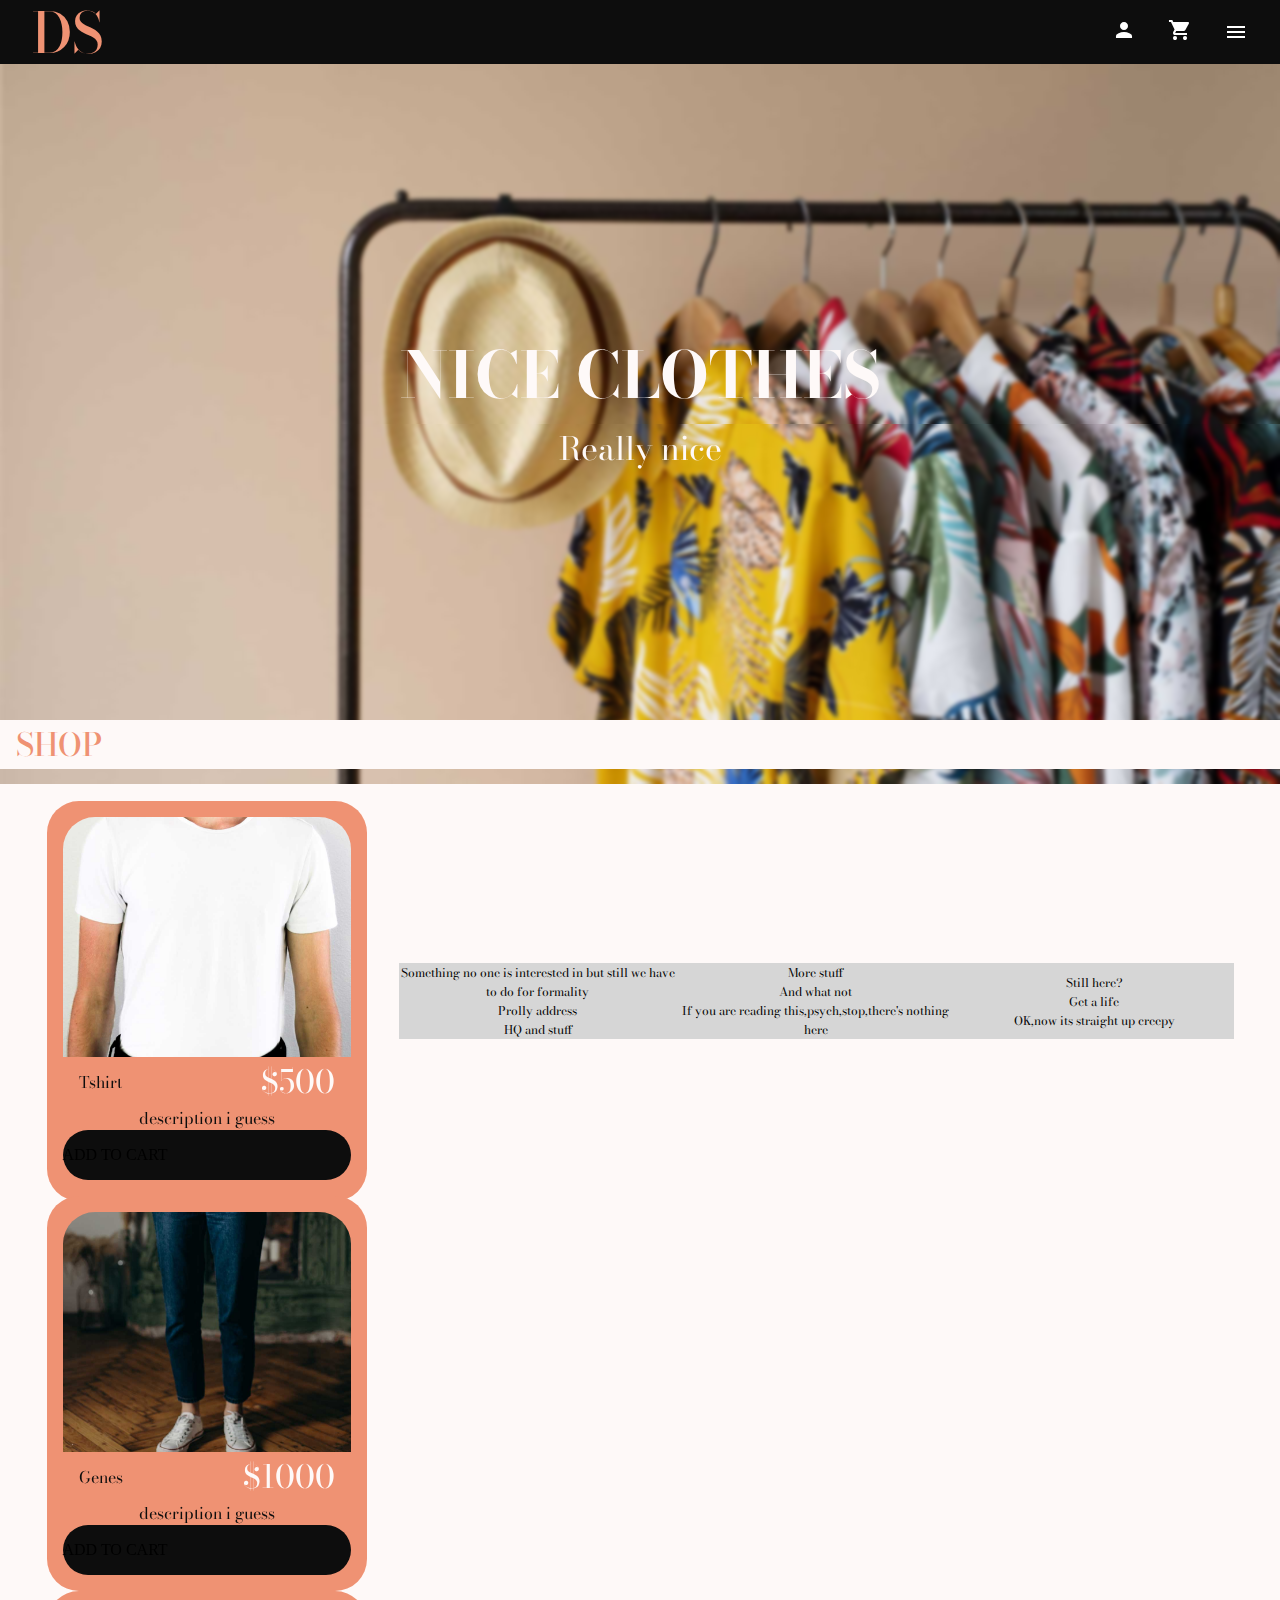
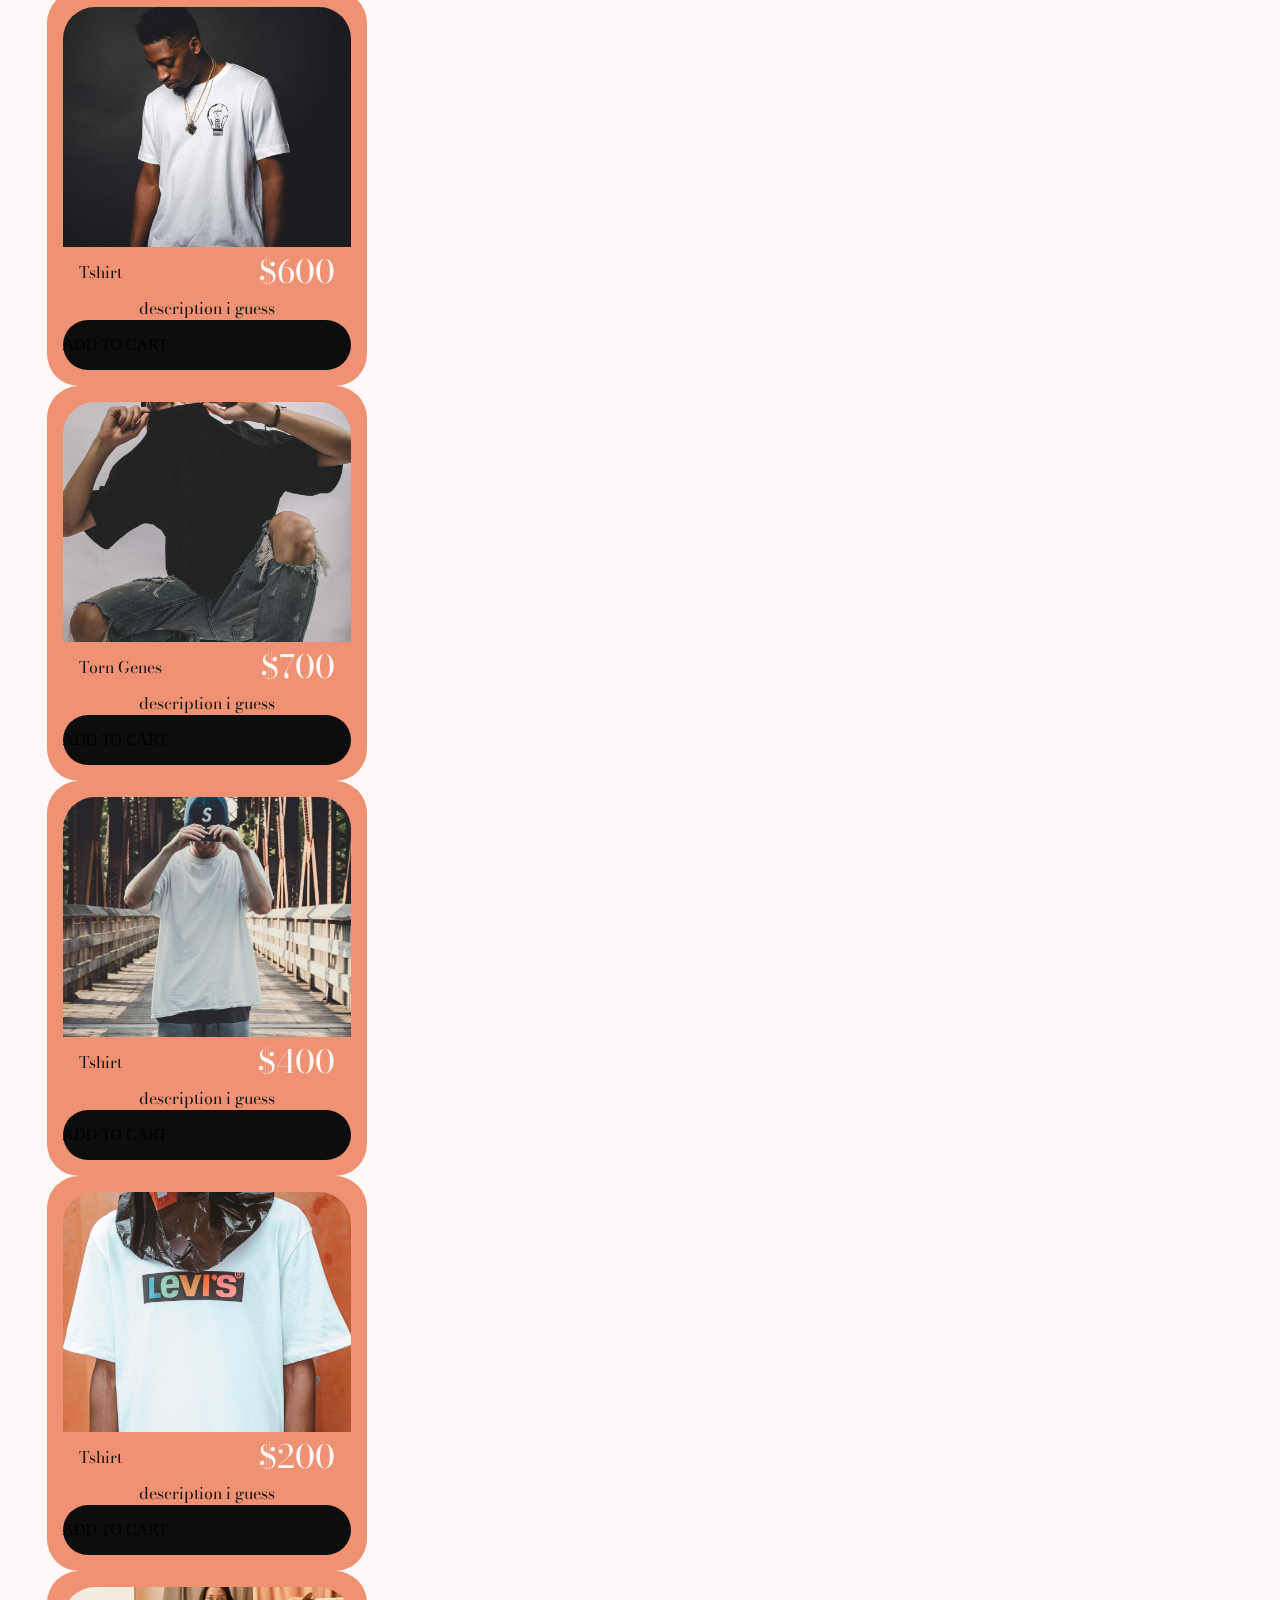
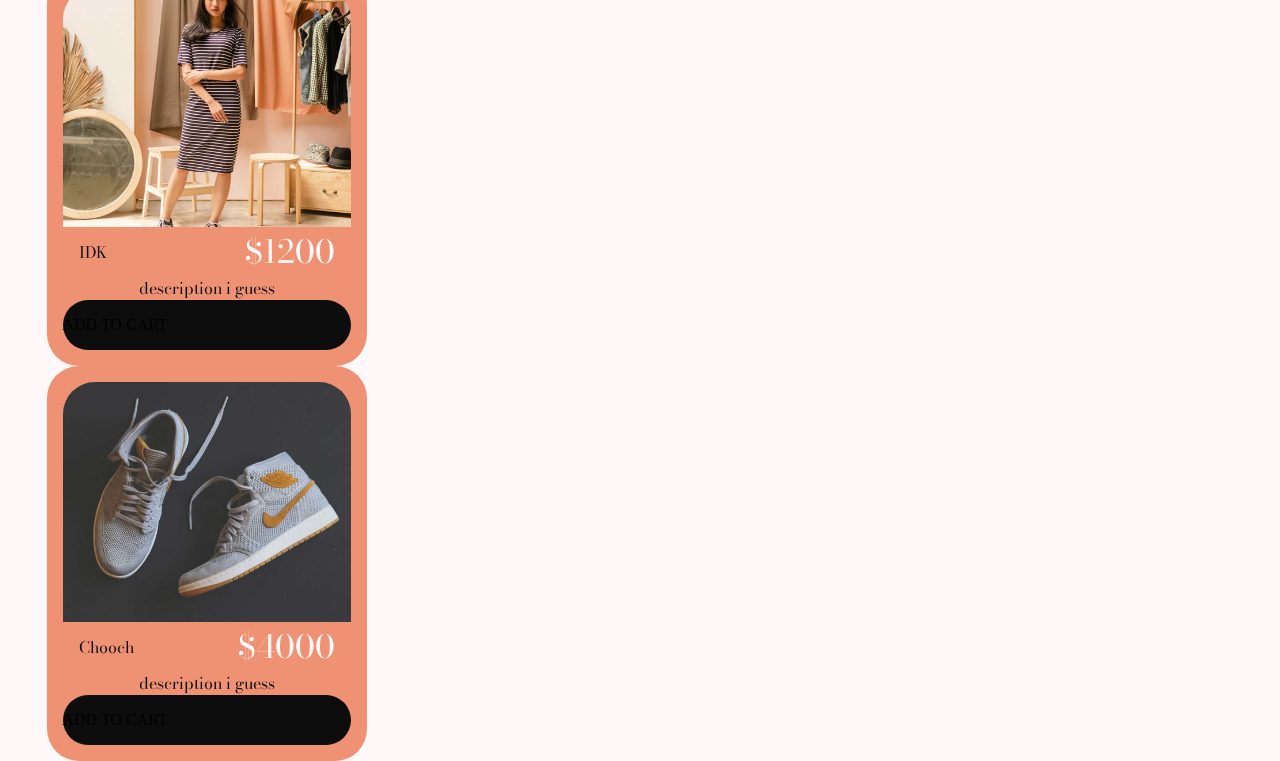
<file: index.html>
<!DOCTYPE html>
<html lang="en">

<head>
    <link href="https://fonts.googleapis.com/icon?family=Material+Icons"
      rel="stylesheet">
    <meta charset="UTF-8">
    <meta http-equiv="X-UA-Compatible" content="IE=edge">
    <link rel="stylesheet" href="home.css">
    <meta name="viewport" content="width=device-width, initial-scale=1.0">
    <title>DS clothing</title>

</head>

<body>
    <div class="bar">
        <div >
            <a href="index.html" class="bran">DS</a>
        </div>
   


        <div class="rflexic">
            <a href="user.html"><span class="material-icons md-light">person</span></a>
            <a href="cart.html"><span class="material-icons md-light ">shopping_cart</span></a>
            <span class="material-icons md-light"  id="toggb">menu</span>

        </div>

        <div class="navsh" id="burmnu">


            <div class="revreflex">
                <a href="index.html" class="navs">Home</a>
                <a href="#shhp" class="navs">Shop</a>
                <a href="home.html" class="navs">Contact</a>
                <a href="home.html" class="navs">Men</a>
                <a href="home.html" class="navs">Women</a>
                <a href="home.html" class="navs">Kids</a>

            </div>

        </div>
    </div>


    <div class="chng" id="para" data-parallax="scroll">
        <div class="cent" id="tagline">
            <h1 id="headtag" class="tag">NICE CLOTHES</h1>
            <p id="ptag" class="smtag">Really nice </p>
      </div>
    </div>
    <div class="rflexbar">
        <h1 class="shp">SHOP</h1>
    </div>

    <div class="glay">

        <div class="prflex">
            <div class="prod">
                <img src="RES/1.jpg" alt="" class="prodpic">
                <div class="crd">
                    <p class="det">Tshirt</p>
                    <p class="pri">$500</p>
                </div>
                <p class="det">description i guess</p>
                <div class="crt">
                    <p>ADD TO CART</p>
                </div>

            <div class="prod">
                <img src="RES/2.jpg" alt="" class="prodpic">
                <div class="crd">
                    <p class="det">Genes</p>
                    <p class="pri">$1000</p>
                </div>
                <p class="det">description i guess</p>
                <div class="crt">
                    <p>ADD TO CART</p>
                </div>
            </div>
            <div class="prod">
                <img src="RES/3.jpg" alt="" class="prodpic">
                <div class="crd">
                    <p class="det">Tshirt</p>
                    <p class="pri">$600</p>
                </div>
                <p class="det">description i guess</p>
                <div class="crt">
                    <p>ADD TO CART</p>
                </div>
            </div>
            <div class="prod">
                <img src="RES/4.jpg" alt="" class="prodpic">
                <div class="crd">
                    <p class="det">Torn Genes</p>
                    <p class="pri">$700</p>
                </div>
                <p class="det">description i guess</p>
                <div class="crt">
                    <p>ADD TO CART</p>
                </div>
            </div>
            <div class="prod">
                <img src="RES/5.jpg" alt="" class="prodpic">
                <div class="crd">
                    <p class="det">Tshirt</p>
                    <p class="pri">$400</p>
                </div>
                <p class="det">description i guess</p>
                <div class="crt">
                    <p>ADD TO CART</p>
                </div>
            </div>
            <div class="prod">
                <img src="RES/6.jpg" alt="" class="prodpic">
                <div class="crd">
                    <p class="det">Tshirt</p>
                    <p class="pri">$200</p>
                </div>
                <p class="det">description i guess</p>
                <div class="crt">
                    <p>ADD TO CART</p>
                </div>
            </div>
            <div class="prod">
                <img src="RES/7.jpg" alt="" class="prodpic">
                <div class="crd">
                    <p class="det">IDK</p>
                    <p class="pri">$1200</p>
                </div>
                <p class="det">description i guess</p>
                <div class="crt">
                    <p>ADD TO CART</p>
                </div>
            </div>
            <div class="prod">
                <img src="RES/8.jpg" alt="" class="prodpic">
                <div class="crd">
                    <p class="det">Chooch</p>
                    <p class="pri">$4000</p>
                </div>
                <p class="det">description i guess</p>
                <div class="crt">
                    <p>ADD TO CART</p>
                </div>
            </div>

        </div>
        <div class="footer">
            <div class="rflex">
                <div class="cflex">
                    <p class="fot">Something no one is interested in but still we have to do for formality</p>
                    <p class="fot">Prolly address</p>
                    <p class="fot">HQ and stuff</p>
                </div>
                <div class="cflex">
                    <p class="fot">More stuff</p>
                    <p class="fot">And what not</p>
                    <p class="fot">If you are reading this,psych,stop,there's nothing here</p>
                </div>
                <div class="cflex">
                    <p class="fot">Still here?</p>
                    <p class="fot">Get a life</p>
                    <p class="fot">OK,now its straight up creepy</p>
                </div>
            </div>
        </div>
    </div>
    <script src="scripts/home.js"></script>
</body>

</html>
</file>
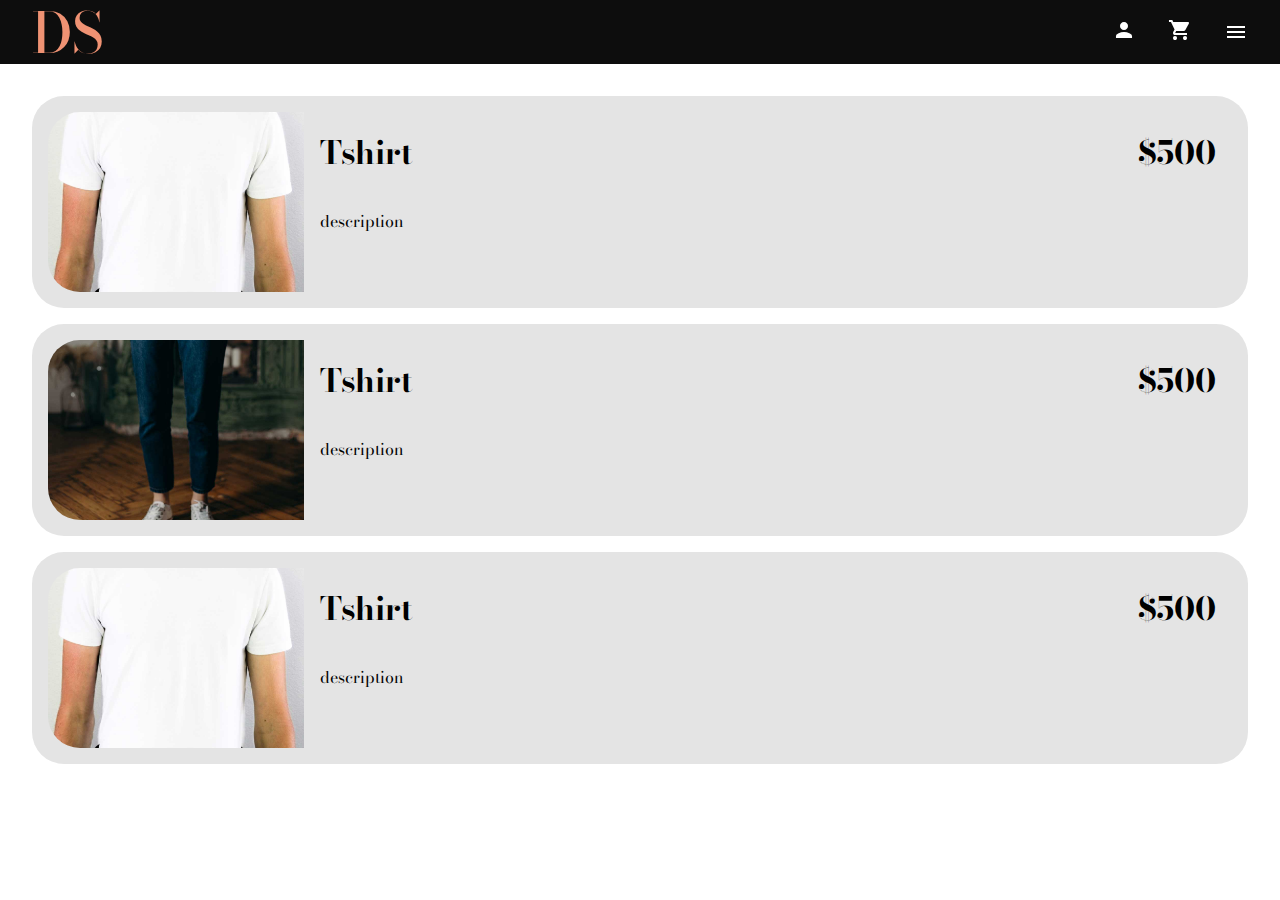
<file: cart.html>
<!DOCTYPE html>
<html lang="en">

<head>
    <link href="https://fonts.googleapis.com/icon?family=Material+Icons"
      rel="stylesheet">
    <meta charset="UTF-8">
    <meta http-equiv="X-UA-Compatible" content="IE=edge">
    <link rel="stylesheet" href="carty.css">
    <meta name="viewport" content="width=device-width, initial-scale=1.0">
    <title>DS clothing</title>

</head>

<body>
    <div class="bar">
        <div >
            <h1 class="bran">DS</h1>
        </div>
   


        <div class="rflexic">
            <a href="cart.html"><span class="material-icons md-light">person</span></a>
            <a href="user.html"><span class="material-icons md-light ">shopping_cart</span></a>
              <span class="material-icons md-light"  id="toggb">menu</span>

        </div>

        <div class="navsh" id="burmnu">


            <div class="revreflex">
                <a href="index.html" class="navs">Home</a>
                <a href="index.html" class="navs">Shop</a>
                <a href="home.html" class="navs">Contact</a>
                <a href="home.html" class="navs">Men</a>
                <a href="home.html" class="navs">Women</a>
                <a href="home.html" class="navs">Kids</a>

            </div>

        </div>
    </div>
    
    <div class="cflex low">
        <div class="rflex card">
            <img src="RES/1.jpg" alt="" class="prodpic">
            <div class="cflex details">
                <div class="rflex top">
                    <h1>Tshirt</h1>
                    <h1>$500</h1>
                </div>
                <p>description</p>
            </div>    
        </div>
        <div class="rflex card">
            <img src="RES/2.jpg" alt="" class="prodpic">
            <div class="cflex details">
                <div class="rflex top">
                    <h1>Tshirt</h1>
                    <h1>$500</h1>
                </div>
                <p>description</p>
            </div>    
        </div>
        <div class="rflex card">
            <img src="RES/1.jpg" alt="" class="prodpic">
            <div class="cflex details">
                <div class="rflex top">
                    <h1>Tshirt</h1>
                    <h1>$500</h1>
                </div>
                <p>description</p>
            </div>    
        </div>
    </div>
    
    <script src="scripts/home.js"></script>

</body>
</html>
</file>
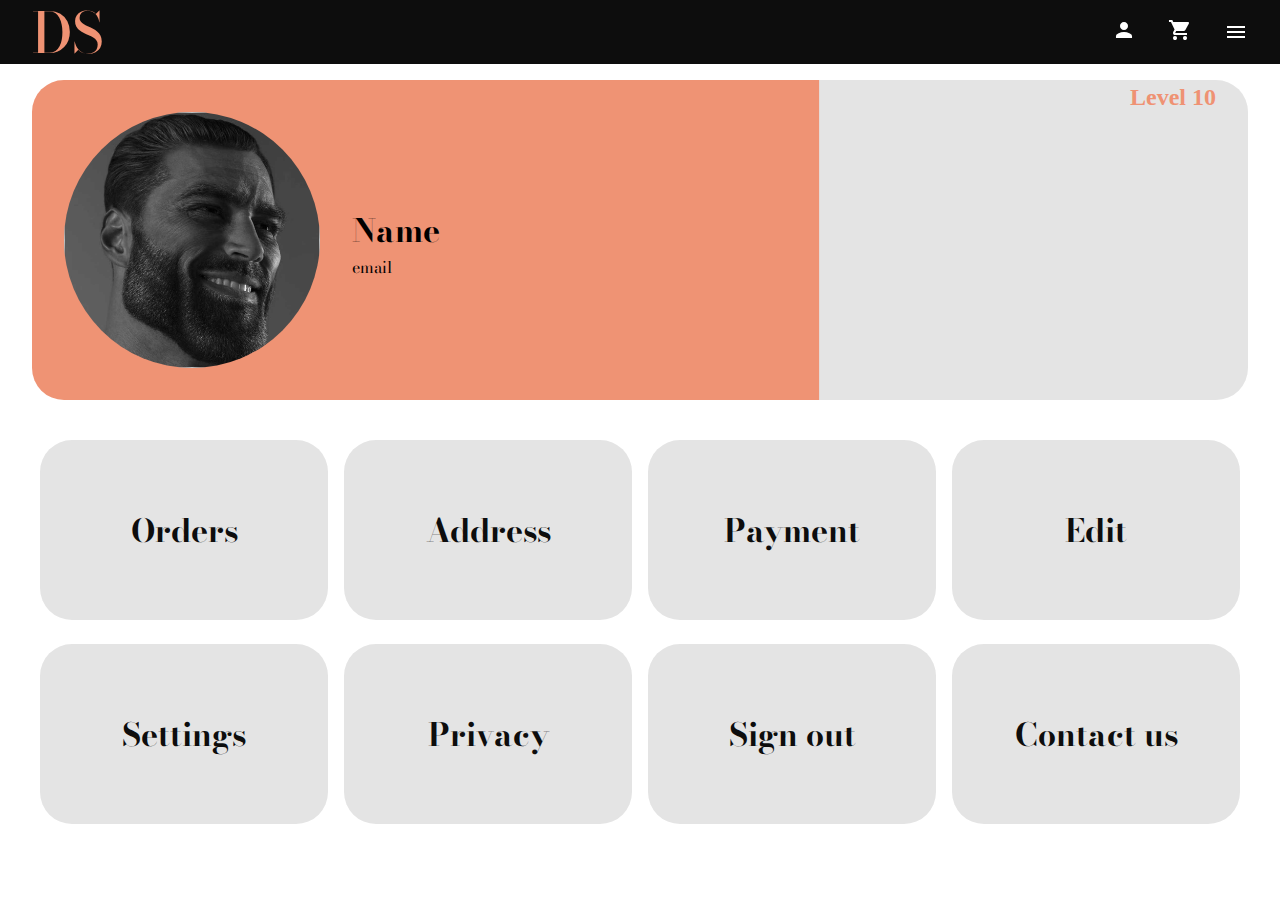
<file: user.html>
<!DOCTYPE html>
<html lang="en">

<head>
    <link href="https://fonts.googleapis.com/icon?family=Material+Icons"
      rel="stylesheet">
    <meta charset="UTF-8">
    <meta http-equiv="X-UA-Compatible" content="IE=edge">
    <link rel="stylesheet" href="usery.css">
    <meta name="viewport" content="width=device-width, initial-scale=1.0">
    <title>DS clothing</title>

</head>

<body>
    <div class="bar">
        <div >
            <h1 class="bran">DS</h1>
        </div>
   


        <div class="rflexic">
            <a href="usrer.html"><span class="material-icons md-light">person</span></a>
            <a href="cart.html"><span class="material-icons md-light ">shopping_cart</span></a>
            <span class="material-icons md-light"  id="toggb">menu</span>

        </div>

        <div class="navsh" id="burmnu">


            <div class="revreflex">
                <a href="index.html" class="navs">Home</a>
                <a href="index.html" class="navs">Shop</a>
                <a href="home.html" class="navs">Contact</a>
                <a href="home.html" class="navs">Men</a>
                <a href="home.html" class="navs">Women</a>
                <a href="home.html" class="navs">Kids</a>

            </div>

        </div>
    </div>
    <div class="cflex">
        <div class="rflex uss">
            <img  class="randi">
            <div class="cflex">
                <h1>Name</h1>
                <p>email</p>
            </div>
            <div class="lev">
                <h2>Level 10</h2>
            </div>    
        </div>
        <div class="rflex but">
        <button class="butts">Orders</button>
        <button class="butts">Address</button>
        <button class="butts">Payment</button>
        <button class="butts">Edit</button>
    </div>
    <div class="rflex but">
        <button class="butts">Settings</button>
        <button class="butts">Privacy</button>
        <button class="butts">Sign out</button>
        <button class="butts">Contact us</button>
    </div>
</div>
    <script src="scripts/home.js"></script>

</body>
</html>
</file>
<file: home.css>
@import url('https://fonts.googleapis.com/css2?family=Bodoni+Moda:opsz,wght@6..96,400;6..96,500;6..96,600;6..96,700;6..96,800;6..96,900&display=swap');
img{
  user-select: none;
}
.rflex {
  display: flex;
  flex-direction: row;
  align-items: center;


}

.hb {
  display: none;
  flex-direction: column;
  justify-content: space-evenly;
  width: 2rem;
  height: 4rem;
}

.hbi {
  width: 100%;
  height: .2rem;
  border-radius: 1rem;
  background-color: #d6d6d6;
}

.rflexbar {
  display: flex;
  flex-direction: row;
  margin-left: 0px;
  position: sticky;
  background-color: #fef9f8;
  top: 4rem;
  width: 100vw;
  z-index: 100;

}

.prflex {
  display: flex;
  flex-direction: row;
  justify-content: center;
  align-items: center;
  margin: 2rem;
  flex-wrap: wrap;
  gap: 2rem;
}


.cflex {
  display: flex;
  flex-direction: column;
  align-items: center;
  width: 100%;
}

.glay {
  position: relative;
  background-color: #fef9f8;
  top: 0px;
  z-index: 2;
}

.rblock {
  display: block;
  width: 100%;

}

.bar {
  display: flex;
  flex-direction: row;
  align-items: center;
  justify-content: center;
  background-color: #0d0d0d;
  height: 4rem;
  margin: 0px;
  padding: 0px;
  width: 100%;
  justify-content: space-between;
  position: fixed;
  z-index: 4;
}

body {
  background-color: #fef9f8;
  margin: 0px;
  padding: 0px;
}

header {
  margin: 0%;
  padding: 0%;
}

.bran {
  user-select: none;
  text-decoration: none;
  margin: 0px;
  margin-left: 2rem;
  padding: 0px;
  color: #ef9273;
  font-family: 'Bodoni Moda';
  font-weight: 500;
  font-size: 3.5rem;

}


.navic {
  color: #fef9f8;
  width: 1.5rem;
  height: auto;
  margin: 1rem;
}

.prod {
  display: flex;
  flex-direction: column;
  align-items: center;
  width: 20rem;
  height: 25rem;
  background-color: #ef9273;
  border-radius: 2rem;
  transition: all 0.5s;
}

.prod:hover {
  transform-style: preserve-3d;
  transform: translateZ(20px);
  transform: rotate3d(0, 1, 0, -20deg);
}

.mbg {
  width: 100%;
  height: auto;
}

.chng {
  background-image: url("RES/bg/mbg1.jpg");
  z-index: 3;
  overflow-x: auto;
  aspect-ratio: 16 / 9;
  object-fit: cover;
  background-size: cover;
  position: relative;
  white-space: nowrap;
  width: 100%;
  transition: all 1s ease-in-out;
  top:4rem;
}

.colflex {

  height: 100%;
  width: 100%;
  align-items: center;
}

.tag {

  margin: 0px;
  padding: 0px;
  height: 50%;
  width: 100%;
  color: #fef9f8;
  font-size: 4rem;
  display: flex;
  flex-direction: column-reverse;
  backdrop-filter: blur(2px);
  font-family: 'Bodoni Moda';
}

.smtag {
  height: 50%;
  margin: 0px;
  padding: 0px;
  width: 100%;
  margin: 0px;
  color: #fef9f8;
  backdrop-filter: blur(2px);
  font-size: 2rem;
  font-family: 'Bodoni Moda';



}

.cent {
  height: 100%;
  width: 100%;
  text-align: center;

  z-index: 2;
}

.cant {
  position: relative;
}

.chumma {
  height: 4rem;
  z-index: 4;
  width: 100%;
}

.prodpic {
  width: 18rem;
  height: 15rem;
  aspect-ratio: 1/1;
  object-fit: cover;
  margin-top: 1rem;
  border-radius: 2rem 2rem 0rem 0rem;
  transition: all 1s;
}

.prodpic:hover {
  transform: translateZ(20px);
}

.det {
  color: #0d0d0d;
  margin-left: 2rem;
  margin-right: 2rem;
  margin-top: 0px;
  margin-bottom: 0px;
  font-size: 1rem;
  font-family: 'Bodoni Moda';
  transform: translateZ(10px);
}

.pri {
  color: #fef9f8;
  margin-right: 2rem;
  margin-top: 0px;
  margin-bottom: 0px;
  font-size: 2rem;
  font-family: 'Bodoni Moda';
}

.crd {
  display: flex;
  flex-direction: row;
  align-items: center;
  justify-content: space-between;
  width: 100%;
  transform: translateZ(40px);
}

.crt {
  display: flex;
  flex-direction: row;
  align-items: center;
  width: 90%;
  margin-top: auto;
  margin-bottom: 1rem;
  background-color: #0d0d0d;
  border-radius: 2rem;
  transform: translateZ(40px);

}

.crt a {
 text-decoration: none;
  color: #fef9f8;
  margin: 0px auto;
  font-size: 1rem;
  font-family: 'Bodoni Moda';
}

.shp {
  margin: 0px;
  margin-left: 1rem;
  padding: 0px;
  color: #ef9273;
  font-family: 'Bodoni Moda';
  font-weight: 500;
  font-size: 2rem;
  z-index: 3;
}

.footer {
  background-color: #d6d6d6;
}

.fot {
  font-family: 'Bodoni Moda';
  font-size: .75rem;
  text-align: center;
  font-weight: 100;
  margin: 0px;
  padding: 0px;
  width: 100%;
}

.Lower {

  position: relative;
  z-index: 2;
  margin-top: 4rem;

}


.navsh {
  display: none;
  flex-direction: column;
  align-items: center;
  right: -100%;
  transition: all 1s;


}

.navsh.active {
  display: flex;
  flex-direction: column;
  align-items: center;
  background-color: #0d0d0d;
  width: fit-content;
  position: absolute;
  right: 0px;
  top: 4rem;
  padding: 2rem;
  padding-bottom: 100vh;
}

.rflexic {
  display: flex;
  flex-direction: row;
  align-items: center;
  right:0px;
  margin: 0rem 1rem;
  position: absolute;

}
.rflexic span
{
  margin: 0rem 1rem;
}
.revreflex {
  display: flex;
  flex-direction: column;
  align-items: center;
  padding: 1rem;
  width: 8rem;
  margin: 0rem 1rem;
  transition: all 300ms;
  
}

.revreflex a {
  text-align: center;
  background-color: #5e5e5e38;
  margin: 1px;
  padding: 1rem;
  border-radius:1rem;
  font-size: 1rem;
  text-decoration: none;
  color: #d6d6d6;
  width: 100%;
  transition: all 300ms;
}
.revreflex a:active {
  text-align: center;
  background-color:#0d0d0d;
  margin: 1px;
  padding: 1rem;
}
.revreflex a:hover {
  text-align: center;
  background-color:#0d0d0d;
  margin: 1px;
  padding: 1rem;
  font-size:1.2rem;
}

header {
  z-index: 4;
  width: 100%;
}

nav {
  z-index: 4;
  width: 100%;
}

/* Rules for sizing the icon. */
.material-icons.md-18 {
  font-size: 18px;
}

.material-icons.md-24 {
  font-size: 24px;
}

.material-icons.md-36 {
  font-size: 36px;
}

.material-icons.md-48 {
  font-size: 48px;
}

/* Rules for using icons as black on a light background. */
.material-icons.md-dark {
  color: rgba(0, 0, 0, 0.54);
}

.material-icons.md-dark.md-inactive {
  color: rgba(0, 0, 0, 0.26);
}

/* Rules for using icons as white on a dark background. */
.material-icons.md-light {
  color: rgba(255, 255, 255, 1);
}

.material-icons.md-light.md-inactive {
  color: rgba(255, 255, 255, 0.3);
}

@media screen and (max-width:500px) {
  header {
    z-index: 4;
    width: 100%;
  }

  nav {
    z-index: 4;
    width: 100%;
  }

  .rflexbar {
    display: flex;
    flex-direction: row;
    align-items: center;
    position: sticky;
    background-color: #fef9f8;
    top: 4rem;
    width: 100vw;
    z-index: 100;

  }

  .bar {
    display: flex;
    flex-direction: column;
    background-color: #0d0d0d;
    height: 4rem;
    justify-content: center;
    margin: 0px;
    padding: 0px;
    width: 100%;
    align-items: flex-start;
    position: fixed;
    z-index: 4;
  }

  .bar div {
    max-width: 100%;
  }

  .navs {
    margin: 1rem;
    height: 1rem;
    padding: 0px;
    color: #fef9f8;
    font-family: 'Bodoni Moda';
    text-decoration: none;
    font-weight: lighter;
    text-align: end;
  }

  .bran {
    text-decoration: none;
    margin: 0px;
    margin-left: 1rem;
    padding: 0px;
    color: #ef9273;
    font-family: 'Bodoni Moda';
    font-weight: 500;
    font-size: 2.5rem;
  }

  .shp {
    margin: 1rem;
    padding: 0px;
    color: #ef9273;
    font-family: 'Bodoni Moda';
    font-weight: 500;
    font-size: 1rem;
    z-index: 3;
  }

  body {
    width: 100%;
  }

  .chumma {
    height: auto;
    width: 100%;
    position: fixed;
  }

  .chng {
    height: 50vh;
    z-index: -2;
    overflow: auto;
    white-space: nowrap;
    top:4rem;
  }

  .prodpic {
    width: 9rem;
    height: 7.5rem;
    margin-top: .5rem;
    border-radius: 2rem 2rem 0rem 0rem;
  }

  .det {
    color: #0d0d0d;
    margin-left: 2rem;
    margin-right: 2rem;
    margin-top: 0px;
    margin-bottom: 0px;
    font-size: .5rem;
    font-family: 'Bodoni Moda';
  }

  .pri {
    color: #fef9f8;
    margin-right: 2rem;
    margin-top: 0px;
    margin-bottom: 0px;
    font-size: 1rem;
    font-family: 'Bodoni Moda';
  }

  .crd {
    display: flex;
    flex-direction: row;
    align-items: center;
    justify-content: space-between;
    width: 100%;
  }

  .crt {
    display: flex;
    flex-direction: row;
    align-items: center;
    width: 70%;
    margin-top: auto;
    margin-bottom: .5rem;
    background-color: #0d0d0d;
    border-radius: 2rem;

  }

  .crt a{

    color: #fef9f8;
    margin: 0px auto;
    font-size: .5rem;
    font-family: 'Bodoni Moda';
    text-decoration: none;
  }

  .prod {
    display: flex;
    flex-direction: column;
    align-items: center;
    width: 10rem;
    height: 12.5rem;
    background-color: #ef9273;
    border-radius: 2rem;
    transition: all 0.5s;
  }

  .prflex {
    display: flex;
    flex-direction: row;
    justify-content: center;
    align-items: center;
    margin: 0rem;
    flex-wrap: wrap;
    gap: 1rem;
    margin-bottom: 2rem;
  }

  .glay {

    z-index: 2;
  }

  .hb {
    display: flex;
    flex-direction: column;
    justify-content: space-evenly;
    width: 1.5rem;
    height: 2.5rem;
    right: .5rem;
    position: absolute;
    right: 1rem;
  }

  .hbi {
    width: 100%;
    height: .1rem;
    border-radius: 1rem;
    background-color: #d6d6d6;
  }

  .navic {
    color: #fef9f8;
    height: 1rem;
    width: auto;
    margin: 1rem;
  }

  .revreflex {
    display: flex;
    flex-direction: column;
    align-items: center;
    width: 100%;
    transition: all 1s;
  }

  .revreflex a {
    text-align: center;
    background-color: #5e5e5e38;
    margin: 1px;
    padding: 1rem;
  }
  .revreflex a:active {
    text-align: center;
    background-color:#0d0d0d;
    margin: 1px;
    padding: 1rem;
  }


  .navsh {
    display: none;
    flex-direction: column;
    align-items: center;
    right: -100%;
    transition: all 1s;


  }

  .navsh.active {
    display: flex;
    flex-direction: column;
    align-items: center;
    background-color: #0d0d0d;
    width: fit-content;
    position: absolute;
    right: 0px;
    top: 4rem;
    padding-bottom: 100vh;


  }

  .rflexic {
    display: flex;
    flex-direction: row;
    align-items: center;
    position: absolute;

  }

  .footer {
    width: 100%;
  }

  .tag {
    margin: 0px;
    padding: 0px;
    width: 100%;
    vertical-align: bottom;
    text-align: center;
    color: #fef9f8;
    font-size: 3rem;
    font-family: 'Bodoni Moda';

  }

  .smtag {
    margin: 0px;
    padding: 0px;
    width: 100%;
    align-items: center;
    margin: 0px;
    text-align: center;
    color: #fef9f8;
    font-size: 1rem;
    font-family: 'Bodoni Moda';

  }

  .cent {

    height: 100%;
    width: 100%;
    position: absolute;
    text-align: center;
    align-items: center;
    z-index: 2;
  }

  .Lower {
    position: relative;
    z-index: 2;
    width: 100vw;
    margin-top: 4rem;
  }
}
</file>
<file: carty.css>
@import url('https://fonts.googleapis.com/css2?family=Bodoni+Moda:opsz,wght@6..96,400;6..96,500;6..96,600;6..96,700;6..96,800;6..96,900&display=swap');

body {
  margin: 0px;
  padding: 0px;
}

.bar {
  display: flex;
  flex-direction: row;
  align-items: center;
  justify-content: center;
  background-color: #0d0d0d;
  height: 4rem;
  margin: 0px;
  padding: 0px;
  width: 100%;
  justify-content: space-between;
  position: fixed;
  z-index: 4;
}

.bran {
  margin: 0px;
  margin-left: 2rem;
  padding: 0px;
  color: #ef9273;
  font-family: 'Bodoni Moda';
  font-weight: 500;
  font-size: 3.5rem;

}

.navsh {
  display: none;
  flex-direction: column;
  align-items: center;
  right: -100%;
  transition: all 1s;


}

.navsh.active {
  display: flex;
  flex-direction: column;
  align-items: center;
  background-color: #0d0d0d;
  width: fit-content;
  position: absolute;
  right: 0px;
  top: 4rem;
  padding-bottom: 100vh;


}

.rflexic {
  display: flex;
  flex-direction: row;
  align-items: center;
  right: 0px;
  margin: 0rem 1rem;
  position: absolute;

}

.rflexic span {
  margin: 0rem 1rem;
}

.revreflex {
  display: flex;
  flex-direction: column;
  align-items: center;
  padding: 1rem;
  width: 8rem;
  margin: 0rem 1rem;
  transition: all 300ms;

}

.revreflex a {
  text-align: center;
  background-color: #5e5e5e38;
  margin: 1px;
  padding: 1rem;
  border-radius: 1rem;
  font-size: 1rem;
  text-decoration: none;
  color: #d6d6d6;
  width: 100%;
  transition: all 300ms;
}

.revreflex a:active {
  text-align: center;
  background-color: #0d0d0d;
  margin: 1px;
  padding: 1rem;
}

.revreflex a:hover {
  text-align: center;
  background-color: #0d0d0d;
  margin: 1px;
  padding: 1rem;
  font-size: 1.2rem;
}

/* Rules for sizing the icon. */
.material-icons.md-18 {
  font-size: 18px;
}

.material-icons.md-24 {
  font-size: 24px;
}

.material-icons.md-36 {
  font-size: 36px;
}

.material-icons.md-48 {
  font-size: 48px;
}

/* Rules for using icons as black on a light background. */
.material-icons.md-dark {
  color: rgba(0, 0, 0, 0.54);
}

.material-icons.md-dark.md-inactive {
  color: rgba(0, 0, 0, 0.26);
}

/* Rules for using icons as white on a dark background. */
.material-icons.md-light {
  color: rgba(255, 255, 255, 1);
}

.material-icons.md-light.md-inactive {
  color: rgba(255, 255, 255, 0.3);
}

.low {
  padding: 1rem;
}

.cflex {
  display: flex;
  flex-direction: column;
}

.rflex {
  display: flex;
  flex-direction: row;
}

.details {
  width: 100%;
}

.top {
  display: flex;
  flex-direction: row;
  justify-content: space-between;
  width: 100%;
}

.card {
  position: relative;
  top: 4rem;
  margin: 1rem;
  margin-bottom: 0rem;
  padding: 1rem;
  height: 20vh;
  background-color: #0d0d0d1c;
  border-radius: 2rem;
}

.prodpic {
  aspect-ratio: 4/3;
  width: 20vw;
  border-radius: 2rem 0rem 0rem 2rem;
  object-fit: cover;
}

.card h1 {
  font-family: 'Bodoni Moda';
  margin: 1rem;
}

.card p {
  margin: 1rem;
  font-family: 'Bodoni Moda'
}

.tot {

  justify-content: space-between;
}

.pri {
  text-align: center;
}

.price {
  margin: 2rem;
  padding: 2rem;
}

.flexs {
  margin-top: -6rem;
  margin-bottom: 4rem;
  margin-right: 2rem;
  display: flex;
  flex-direction: row-reverse;
  width: 100%;
  height: 4rem;

}

.flexs button {
  background-color: #ef9273;
  color: #ffffff;
  height: 100%;
  width: 20vw;
  border-radius: 2rem;
  border: none;
  margin: 2rem;
  font-family: 'Bodoni Moda';
  font-size: 1rem;
  font-weight: bold;
}

@media screen and (max-width:500px) {
  header {
    z-index: 4;
    width: 100%;
  }

  nav {
    z-index: 4;
    width: 100%;
  }

  .bar {
    display: flex;
    flex-direction: column;
    background-color: #0d0d0d;
    height: 4rem;
    justify-content: center;
    margin: 0px;
    padding: 0px;
    width: 100%;
    align-items: flex-start;
    position: fixed;
    z-index: 4;
  }

  .bar div {
    max-width: 100%;
  }

  .bran {
    margin: 0px;
    margin-left: 1rem;
    padding: 0px;
    color: #ef9273;
    font-family: 'Bodoni Moda';
    font-weight: 500;
    font-size: 2.5rem;
  }

  .prodpic {
    aspect-ratio: 4/3;
    width: 30vw;
    border-radius: 2rem 0rem 0rem 2rem;
    object-fit: cover;
  }

  .card h1 {
    font-family: 'Bodoni Moda';
    margin: 1rem;
    font-size: 1.5rem;
  }

  .card p {
    margin: 1rem;
    font-family: 'Bodoni Moda';
    font-size: .8rem
  }

  .card {
    position: relative;
    top: 4rem;
    margin: .5rem;
    margin-bottom: 0rem;
    padding: 1rem;
    height: 15vh;
    background-color: #0d0d0d1c;
    border-radius: 2rem;
  }

  .price {
    margin: 1rem;
    margin-top: 4rem;
    padding: 1rem;
  }

.flexs {
  margin-top: -4rem;
  margin-bottom: 8rem;
  margin-right: 2rem;
  display: flex;
  flex-direction: row-reverse;
  width: 100%;
  height: 4rem;

}

.flexs button {
  background-color: #ef9273;
  color: #ffffff;
  height: 100%;
  width: 40vw;
  border-radius: 2rem;
  border: none;
  margin: 2rem;
  font-family: 'Bodoni Moda';
  font-size: 1rem;
  font-weight: bold;
}
}
</file>
<file: usery.css>
@import url('https://fonts.googleapis.com/css2?family=Bodoni+Moda:opsz,wght@6..96,400;6..96,500;6..96,600;6..96,700;6..96,800;6..96,900&display=swap');

body {
  margin: 0px;
  padding: 0px;
}

.bar {
  display: flex;
  flex-direction: row;
  align-items: center;
  justify-content: center;
  background-color: #0d0d0d;
  height: 4rem;
  margin: 0px;
  padding: 0px;
  width: 100%;
  justify-content: space-between;
  position: fixed;
  z-index: 4;
}

.bran {
  margin: 0px;
  margin-left: 2rem;
  padding: 0px;
  color: #ef9273;
  font-family: 'Bodoni Moda';
  font-weight: 500;
  font-size: 3.5rem;

}

.navsh {
  display: none;
  flex-direction: column;
  align-items: center;
  right: -100%;
  transition: all 1s;


}

.navsh.active {
  display: flex;
  flex-direction: column;
  align-items: center;
  background-color: #0d0d0d;
  width: fit-content;
  position: absolute;
  right: 0px;
  top: 4rem;
  padding-bottom: 100vh;


}

.rflexic {
  display: flex;
  flex-direction: row;
  align-items: center;
  right: 0px;
  margin: 0rem 1rem;
  position: absolute;

}

.rflexic span {
  margin: 0rem 1rem;
}

.revreflex {
  display: flex;
  flex-direction: column;
  align-items: center;
  padding: 1rem;
  width: 8rem;
  margin: 0rem 1rem;
  transition: all 300ms;

}

.revreflex a {
  text-align: center;
  background-color: #5e5e5e38;
  margin: 1px;
  padding: 1rem;
  border-radius: 1rem;
  font-size: 1rem;
  text-decoration: none;
  color: #d6d6d6;
  width: 100%;
  transition: all 300ms;
}

.revreflex a:active {
  text-align: center;
  background-color: #0d0d0d;
  margin: 1px;
  padding: 1rem;
}

.revreflex a:hover {
  text-align: center;
  background-color: #0d0d0d;
  margin: 1px;
  padding: 1rem;
  font-size: 1.2rem;
}

/* Rules for sizing the icon. */
.material-icons.md-18 {
  font-size: 18px;
}

.material-icons.md-24 {
  font-size: 24px;
}

.material-icons.md-36 {
  font-size: 36px;
}

.material-icons.md-48 {
  font-size: 48px;
}

/* Rules for using icons as black on a light background. */
.material-icons.md-dark {
  color: rgba(0, 0, 0, 0.54);
}

.material-icons.md-dark.md-inactive {
  color: rgba(0, 0, 0, 0.26);
}

/* Rules for using icons as white on a dark background. */
.material-icons.md-light {
  color: rgba(255, 255, 255, 1);
}

.material-icons.md-light.md-inactive {
  color: rgba(255, 255, 255, 0.3);
}

.low {
  padding: 1rem;
}

.cflex {
  display: flex;
  flex-direction: column;
  width: 100%;
}

.rflex {
  display: flex;
  flex-direction: row;
}
.uss
{
    display: flex;
    flex-direction: row;
    align-items: center;
    background-color: #0d0d0d1c;
    background-image:url("RES/level.png") ;
    background-size: cover;
    border-radius: 2rem;
    margin: 2rem;
    margin-top: 5rem;
    
}
.uss h1
{    
    font-family: 'Bodoni Moda';
    margin-bottom: 0px;
}
.uss p
{
    font-family: 'Bodoni Moda';
    margin-top:0px ;
}
.randi
{
  margin: 2rem;
  width: 20vw;
  height:20vw;
  background-image: url("RES/gigachad.jpg");
  background-size: cover;
  background-repeat: no-repeat;
  border-radius: 50%;
  aspect-ratio: 4/3;
}
.but
{
    margin: 2rem;
    margin-top: 0rem;
    margin-bottom: 1rem;
    justify-content: space-evenly;
}
.butts
{
    margin: .5rem;
    margin-bottom: 0rem;
    height: 20vh;
    width: 25%;
    background-color: #0d0d0d1c;
    border-radius: 2rem;
    border: none;
    font-size: 2rem;
    font-weight: bold;
    font-family: 'Bodoni Moda';
    text-align: center;
    color: #0d0d0d;
}
.lev
{
    position: absolute;
    top: 4rem;
    right: 4rem;
    color: #ef9273;
}
@media screen and (max-width:500px) {
  header {
    z-index: 4;
    width: 100%;
  }

  nav {
    z-index: 4;
    width: 100%;
  }

  .bar {
    display: flex;
    flex-direction: column;
    background-color: #0d0d0d;
    height: 4rem;
    justify-content: center;
    margin: 0px;
    padding: 0px;
    width: 100%;
    align-items: flex-start;
    position: fixed;
    z-index: 4;
  }

  .bar div {
    max-width: 100%;
  }

  .bran {
    margin: 0px;
    margin-left: 1rem;
    padding: 0px;
    color: #ef9273;
    font-family: 'Bodoni Moda';
    font-weight: 500;
    font-size: 2.5rem;
  }
  .cflex {
    display: flex;
    flex-direction: column;
    width: 100%;
  }
  
  .rflex {
    display: flex;
    flex-direction: row;
  }
  .uss
  {
      display: flex;
      flex-direction: row;
      align-items: center;
      background-color: #0d0d0d1c;
      background-image:url("RES/level.png") ;
      background-size: cover;
      border-radius: 2rem;
      margin: 1rem;
      margin-top: 5rem;
      
  }
  .uss h1
  {    
      font-family: 'Bodoni Moda';
      margin-bottom: 0px;
  }
  .uss p
  {
      font-family: 'Bodoni Moda';
      margin-top:0px ;
  }
  .randi
  {
    margin: 1rem;
    width: 25vw;
    height:25vw;
    background-image: url("RES/gigachad.jpg");
    background-size: cover;
    background-repeat: no-repeat;
    border-radius: 50%;
    aspect-ratio: 4/3;
  }
  .but
  {   
      display: grid;
      grid-template-columns: 50% 50%;
      margin: 1rem;
      margin-top: 0rem;
      margin-bottom: 0rem;
      justify-content: space-evenly;
  }
  .butts
  {
      margin: .5rem;
      margin-bottom: 1rem;
      height: 10vh;
      width: 90%;
      background-color: #0d0d0d1c;
      border-radius: 2rem;
      border: none;
      font-size: 1rem;
      font-weight: bold;
      font-family: 'Bodoni Moda';
      text-align: center;
      color: #0d0d0d;

  }
  .lev
{
    position: absolute;
    top: 4rem;
    right: 2rem;
    color: #ef9273;
}
}
</file>
